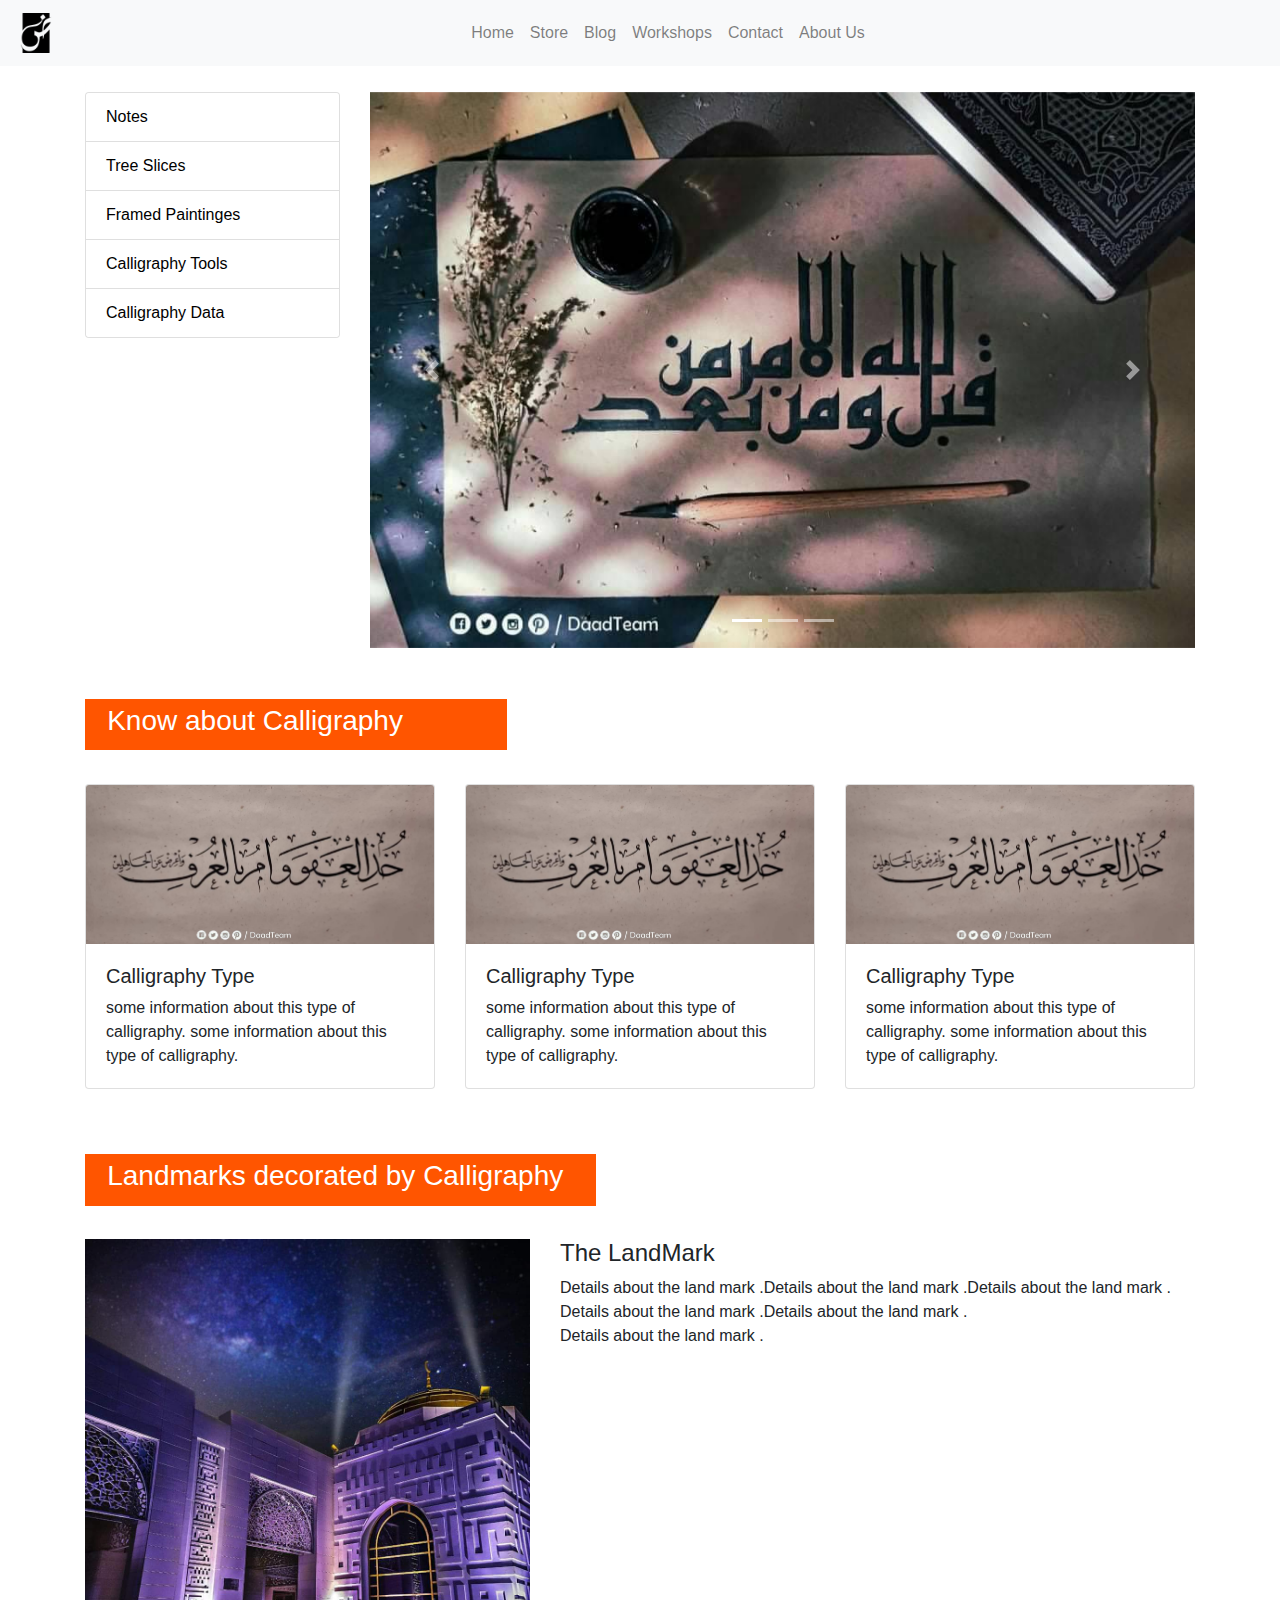
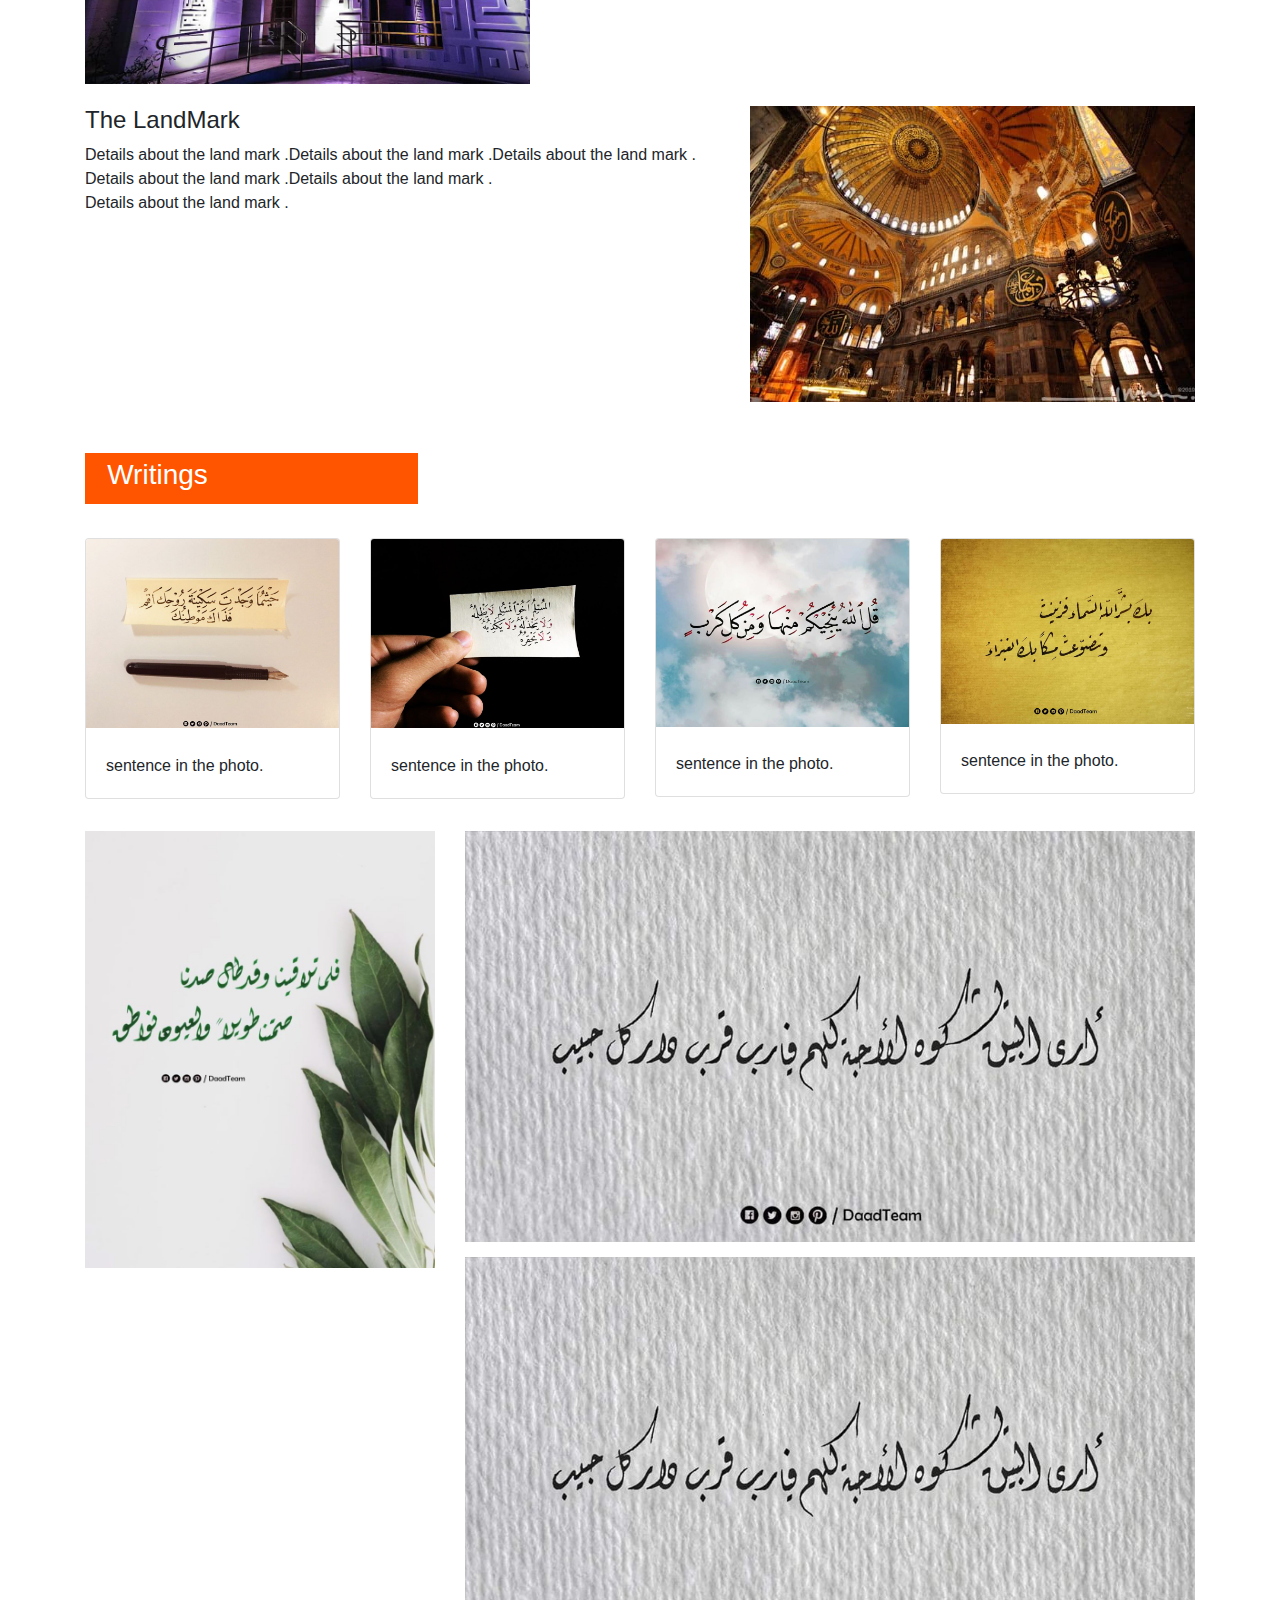
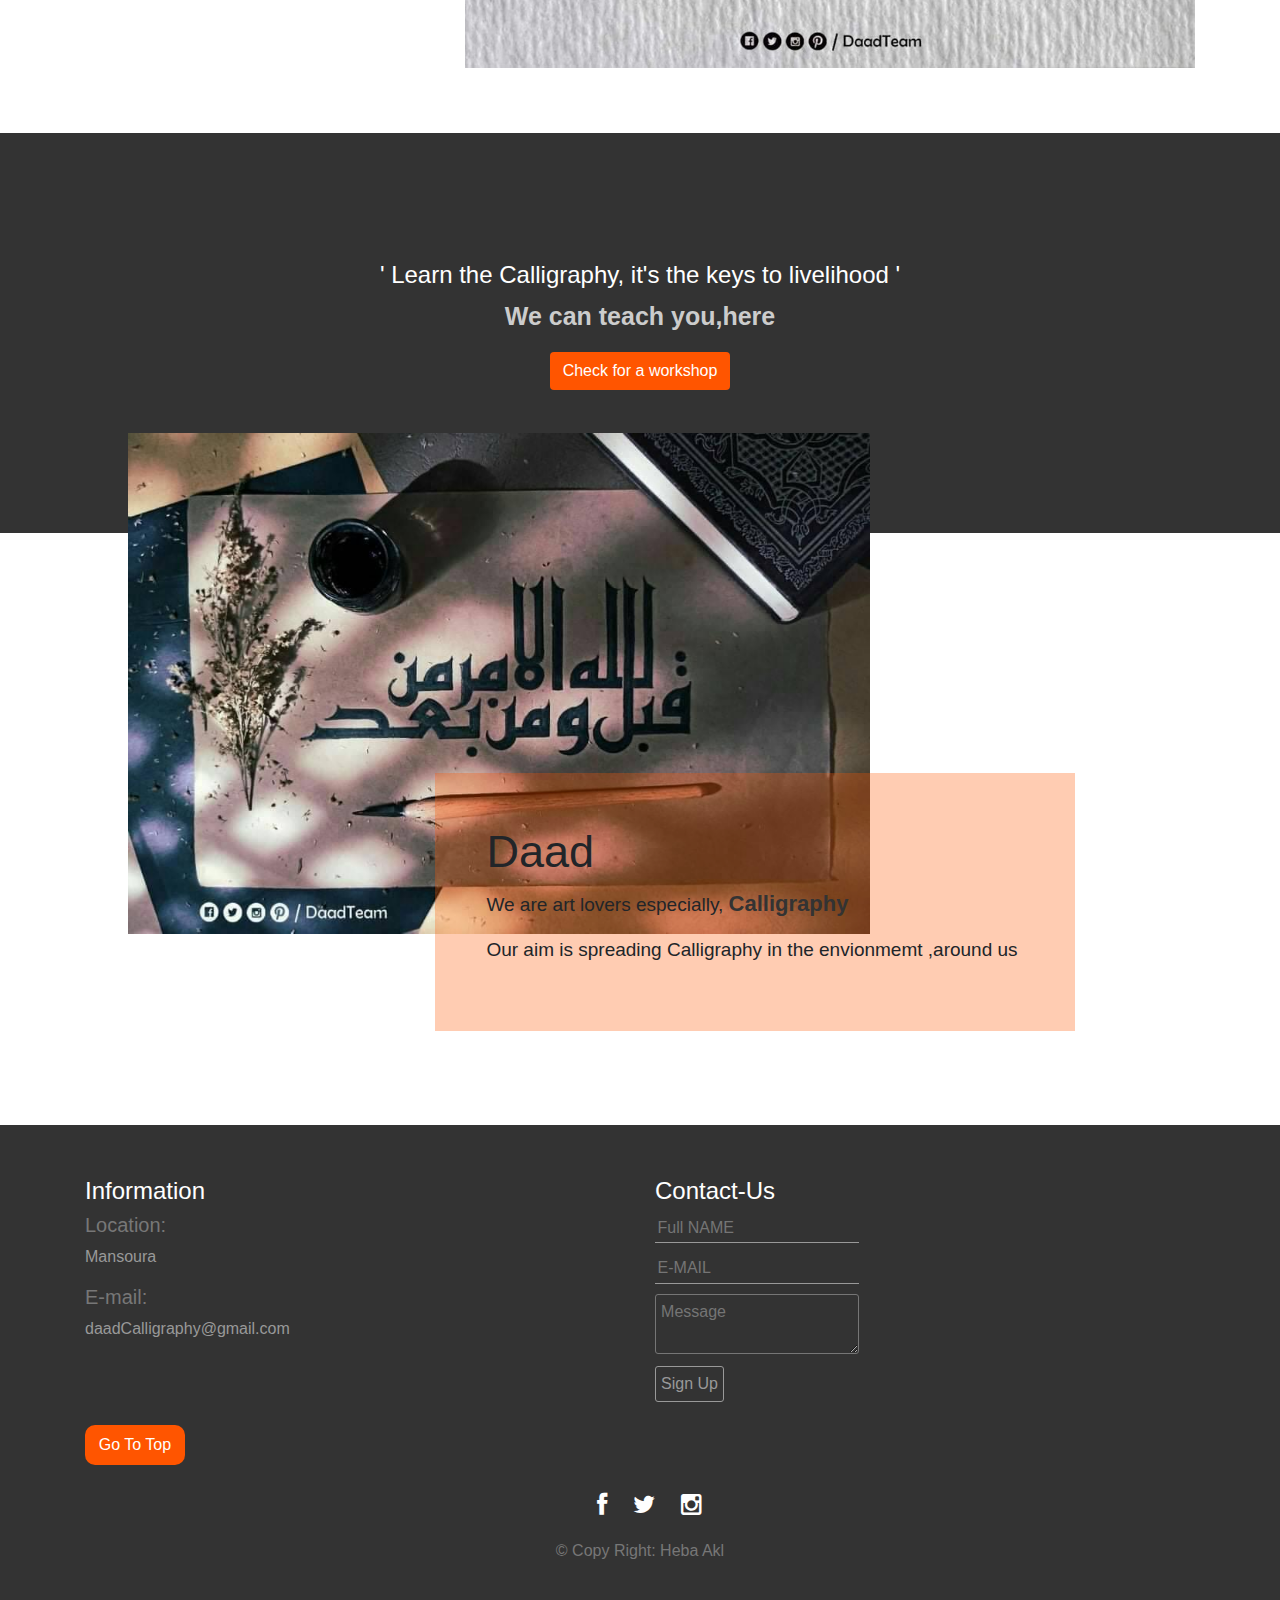
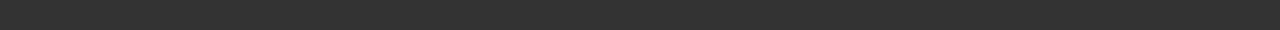
<file: index.html>
<!DOCTYPE html>
<html>
    <head>
        <link rel="stylesheet" href="css/bootstrap.css" >
        <link rel="stylesheet"  href="css/font-awesome.min.css">
        <link rel="stylesheet" href="css/style.css">
        <title>Daad</title>
        <style></style>

    </head>
    <body >
        <!--Header-->
        <header id="top">
            <nav class="navbar navbar-expand-lg navbar-light bg-light" >
                <a class="navbar-brand" href="#">
                    <img src="images/logo.png">
                </a>
                <button class="navbar-toggler" type="button" data-toggle="collapse" data-target="#navbarNavAltMarkup" aria-controls="navbarNavAltMarkup" aria-expanded="false" aria-label="Toggle navigation">
                    <h5 class="navbar-toggler-icon"></span>
                </button>
                <div class="collapse navbar-collapse  " id="navbarNavAltMarkup">
                    <div class="navbar-nav mx-auto ">
                        <a class="nav-item nav-link" href="index.html">Home</a>
                        <a class="nav-item nav-link" href="store.html">Store</a>
                        <a class="nav-item nav-link" href="blog.html">Blog</a>
                        <a class="nav-item nav-link" href="#workshops">Workshops</a>
                        <a class="nav-item nav-link" href="#contact">Contact</a>
                        <a class="nav-item nav-link" href="#about-us">About Us</a>
                      
                    </div>
                </div>
            </nav>
            
        </header>
        <!--End Header-->
        
        <!--Store Section-->
        <section class="store">
            <div class="container">
              <div class="row">
                  <div class="col-lg-3 col-md-4 col-sm-12 col-xs-12">
                      <div class="card" style="width: 100%;">
                        <ul class="list-group list-group-flush">
                          <li class="list-group-item"><a href="store.html#notesSection" id="notes/index">Notes</a></li>
                          <li class="list-group-item"><a href="store.html#treeSlicesSection">Tree Slices</a></li>
                          <li class="list-group-item"><a href="store.html#framedPaintingsSection">Framed Paintinges</a></li>
                          <li class="list-group-item"><a href="store.html#calligraphyToolsSection">Calligraphy Tools</a></li>
                          <li class="list-group-item"><a href="store.html#calligraphyDataSection">Calligraphy Data</a></li>
                        </ul>
                      </div>
                  </div>
                  <!--carousel-->
                  <div class="col-lg-9 col-md-8 col-sm-12 col-xs-12">
                      <div id="carouselExampleIndicators" class="carousel slide" data-ride="carousel">
                        <ol class="carousel-indicators">
                          <li data-target="#carouselExampleIndicators" data-slide-to="0" class="active"></li>
                          <li data-target="#carouselExampleIndicators" data-slide-to="1"></li>
                          <li data-target="#carouselExampleIndicators" data-slide-to="2"></li>
                        </ol>
                        <div class="carousel-inner">
                          <div class="carousel-item active">
                            <img src="images/main.jpg" class="d-block w-100" alt="...">
                          </div>
                          <div class="carousel-item">
                            <img src="images/main.jpg" class="d-block w-100" alt="...">
                          </div>
                          <div class="carousel-item">
                            <img src="images/main.jpg" class="d-block w-100" alt="...">
                          </div>
                        </div>
                        <a class="carousel-control-prev" href="#carouselExampleIndicators" role="button" data-slide="prev">
                          <span class="carousel-control-prev-icon" aria-hidden="true"></span>
                          <span class="sr-only">Previous</span>
                        </a>
                        <a class="carousel-control-next" href="#carouselExampleIndicators" role="button" data-slide="next">
                          <span class="carousel-control-next-icon" aria-hidden="true"></span>
                          <span class="sr-only">Next</span>
                        </a>
                      </div>
                  </div>
              </div><!--End row-->   
            </div><!--End Container-->
        </section>
        <!--End Store Section-->

        <!--Blog -->
        <!--Blog -KnowAbout- Section-->
        <section class="blog knowAbout">
            <div class="container">
                <div class="title">
                    <h3>Know about Calligraphy</h3>
                </div>
                <div class="row"> 
                    <div class="col-lg-4 col-md-6 col-sm-12 col-xs-12">
                        <div class="card">
                            <img src="images/type1.jpg" class="card-img-top" alt="...">
                            <div class="card-body">
                                <h5 class="text-capitalize">Calligraphy type</h5>
                                <p class="card-text">
                                    some information about this type of calligraphy.
                                    some information about this type of calligraphy.
                                </p>
                            </div>
                        </div>
                    </div>
                    <div class="col-lg-4 col-md-6 col-sm-12 col-xs-12">
                        <div class="card">
                            <img src="images/type1.jpg" class="card-img-top" alt="...">
                            <div class="card-body">
                                <h5 class="text-capitalize">Calligraphy type</h5>
                                <p class="card-text">
                                    some information about this type of calligraphy.
                                    some information about this type of calligraphy.
                                </p>
                            </div>
                        </div>
                    </div>
                    <div class="col-lg-4 col-md-6 col-sm-12 col-xs-12">
                        <div class="card">
                            <img src="images/type1.jpg" class="card-img-top" alt="...">
                            <div class="card-body">
                                <h5 class="text-capitalize">Calligraphy type</h5>
                                <p class="card-text">
                                    some information about this type of calligraphy.
                                    some information about this type of calligraphy.
                                </p>
                            </div>
                        </div>
                  </div>
                </div><!--End row-->
            </div><!--End Container-->
        </section>
        <!--End Blog -KnowAbout- Section-->

        <!--Blog -Landmarks- Section-->
        <section class="blog landmarks">
            <div class="container">
                <div class="title">
                    <h3>Landmarks decorated by Calligraphy</h3>
                </div>
                <!--row-->    
                <div class="row"> 
                    <div class="col-lg-5 col-md-6 col-sm-12 col-xs-12">
                        <img src="images/landmark1.jpg">
                    </div>
                    <div class="col-lg-7 col-md-6 col-sm-12 col-xs-12">
                        <div class="landmark-details">
                            <h4>The LandMark</h4>
                            <p>
                                Details about the land mark .Details about the land mark .Details about the land mark .
                                Details about the land mark .Details about the land mark .<br>
                                Details about the land mark .
                                
                            </p>
                        </div>
                    </div>
                </div><!--End row-->
                <!--row-->
                <div class="row">
                    <div class="col-lg-7 col-md-6 col-sm-12 col-xs-12">
                        <div class="landmark-details">
                            <h4>The LandMark</h4>
                            <p>
                                Details about the land mark .Details about the land mark .Details about the land mark .
                                Details about the land mark .Details about the land mark .<br>
                                Details about the land mark .
                                
                            </p>
                        </div>
                    </div>
                    
                    <div class="col-lg-5 col-md-6 col-sm-12 col-xs-12">
                        <img src="images/landmark2.jpg">
                    </div>
                   
                </div><!--End row-->
            </div><!--End Container-->
        </section>
        <!--End Blog -Landmarks- Section-->

        <!--Blog -Writings- Section-->
        <section class="blog writings">
            <div class="container">
                <div class="title">
                    <h3>Writings</h3>
                </div>    
                
                <div class="row"> 
                    <div class="col-lg-3 col-md-6 col-sm-12 col-xs-12">
                        <div class="card">
                            <img src="images/write1.jpg" class="card-img-top" alt="...">
                            <div class="card-body">
                                <p class="card-text">sentence in the photo.</p>
                            </div>
                        </div>
                        
                    </div>
                    <div class="col-lg-3 col-md-6 col-sm-12 col-xs-12">
                        <div class="card">
                            <img src="images/write2.jpg" class="card-img-top" alt="...">
                            <div class="card-body">
                                <p class="card-text">sentence in the photo.</p>
                            </div>
                        </div>
                        
                    </div>
                    <div class="col-lg-3 col-md-6 col-sm-12 col-xs-12">
                        <div class="card">
                            <img src="images/write3.jpg" class="card-img-top" alt="...">
                            <div class="card-body">
                                <p class="card-text">sentence in the photo.</p>
                            </div>
                        </div>
                        
                    </div>
                    <div class="col-lg-3 col-md-6 col-sm-12 col-xs-12">
                        <div class="card">
                            <img src="images/write4.jpg" class="card-img-top" alt="...">
                            <div class="card-body">
                                <p class="card-text">sentence in the photo.</p>
                            </div>
                        </div>
                        
                  </div>
                </div><!--End row-->
                <div class="row"> 
                    <div class="col-lg-4 col-md-6 col-sm-12 col-xs-12">
                        <img src="images/write5.jpg">
                        
                    </div>
                    <div class="col-lg-8 col-md-6 col-sm-12 col-xs-12">
                        <img src="images/write6.jpg">
                        <img src="images/write6.jpg">

                        
                    </div>
                    
                </div><!--End row-->
            </div><!--End Container-->
        </section>
        <!--End Blog -Writings- Section-->
        <!--End Blog-->

        <!--WorkShops Section-->
        <section class="workshops" id="workshops">
            <div class="container text-center">
                <h4>' Learn the Calligraphy, it's the keys to livelihood '</h4>
                <p>We can teach you,here</p>
                <button class="btn" id="check-workshop">Check for a workshop</button>
            </div><!--End Container-->
        </section>

        <div class="check-for-workshop mx-auto" id="check-for-workshop">
            <span  class="closebtn" onclick="closeCheckWorkShop()">&times;</span>
            <div class="content">
                <h2>WorkShops</h2>
                <p>Sorry, we don't have any workshops now,
                    check in another time later
                </p>
            </div>
        </div>
        <!--End WorkShops Section-->

        <!--AboutUs Section-->
        <section class="about-us" id="about-us">
            <div class="container">
                <div class="img-cal text-center">
                    <img src="images/main.jpg">

                </div>
                <div class="text-cal">
                    <h2>Daad</h2>
                    <p>We are art lovers especially, <span>Calligraphy</span></p>
                    <p>Our aim is spreading Calligraphy in the envionmemt ,around us</p>
                </div>    
                
            </div><!--End Container-->
        </section>
        <!--End AboutUs Section-->

        <!--Footer-->
        <footer id="contact">
            <div class="container">
                <!--row-->
                <div class="row">
                    <div class="col-lg-3 info">
                        <h4>Information</h4>
                        <h5><i></i>Location:</h5>
                        <p>Mansoura</p>
                        <h5><i></i>E-mail:</h5>
                        <p>daadCalligraphy@gmail.com</p>
                    </div>
                    <div class="col-lg-3"></div>
                    <div class="col-lg-3 contact">
                        <h4>Contact-Us</h4>
                        <form>
                            <input type="text" placeholder="Full NAME" >
                            <input type="email" placeholder="E-MAIL" >
                            <textarea placeholder="Message"></textarea>
                            <br>
                            <button class="text-center">Sign Up</button>
                        </form>
                    </div>
                </div><!--End row-->
                <button class="go-top"><a href="#top">Go To Top</a></button>

                <div class="social text-center">
                    <ul>
                        <li><a href="https://www.facebook.com/DaadTeam/"><i class="fa fa-facebook "></i></a></li>
                        <li><a href="https://www.twitter.com/DaadTeam/"><i class="fa fa-twitter"></i></a></li>
                        <li><a href="https://www.instagram.com/DaadTeam/"><i class="fa fa-instagram"></i></a></li>
                    </ul>
                </div>
                <P class="text-center">&copy; Copy Right: Heba Akl</P>
            </div><!--End Container-->
        </footer>

        <script src="js/jquery-3.4.1.min.js"></script>	
        <script src="js/bootstrap.min.js"></script>
        <script src="js/script.js"></script>
        <script></script>
    </body>
</html>
</file>
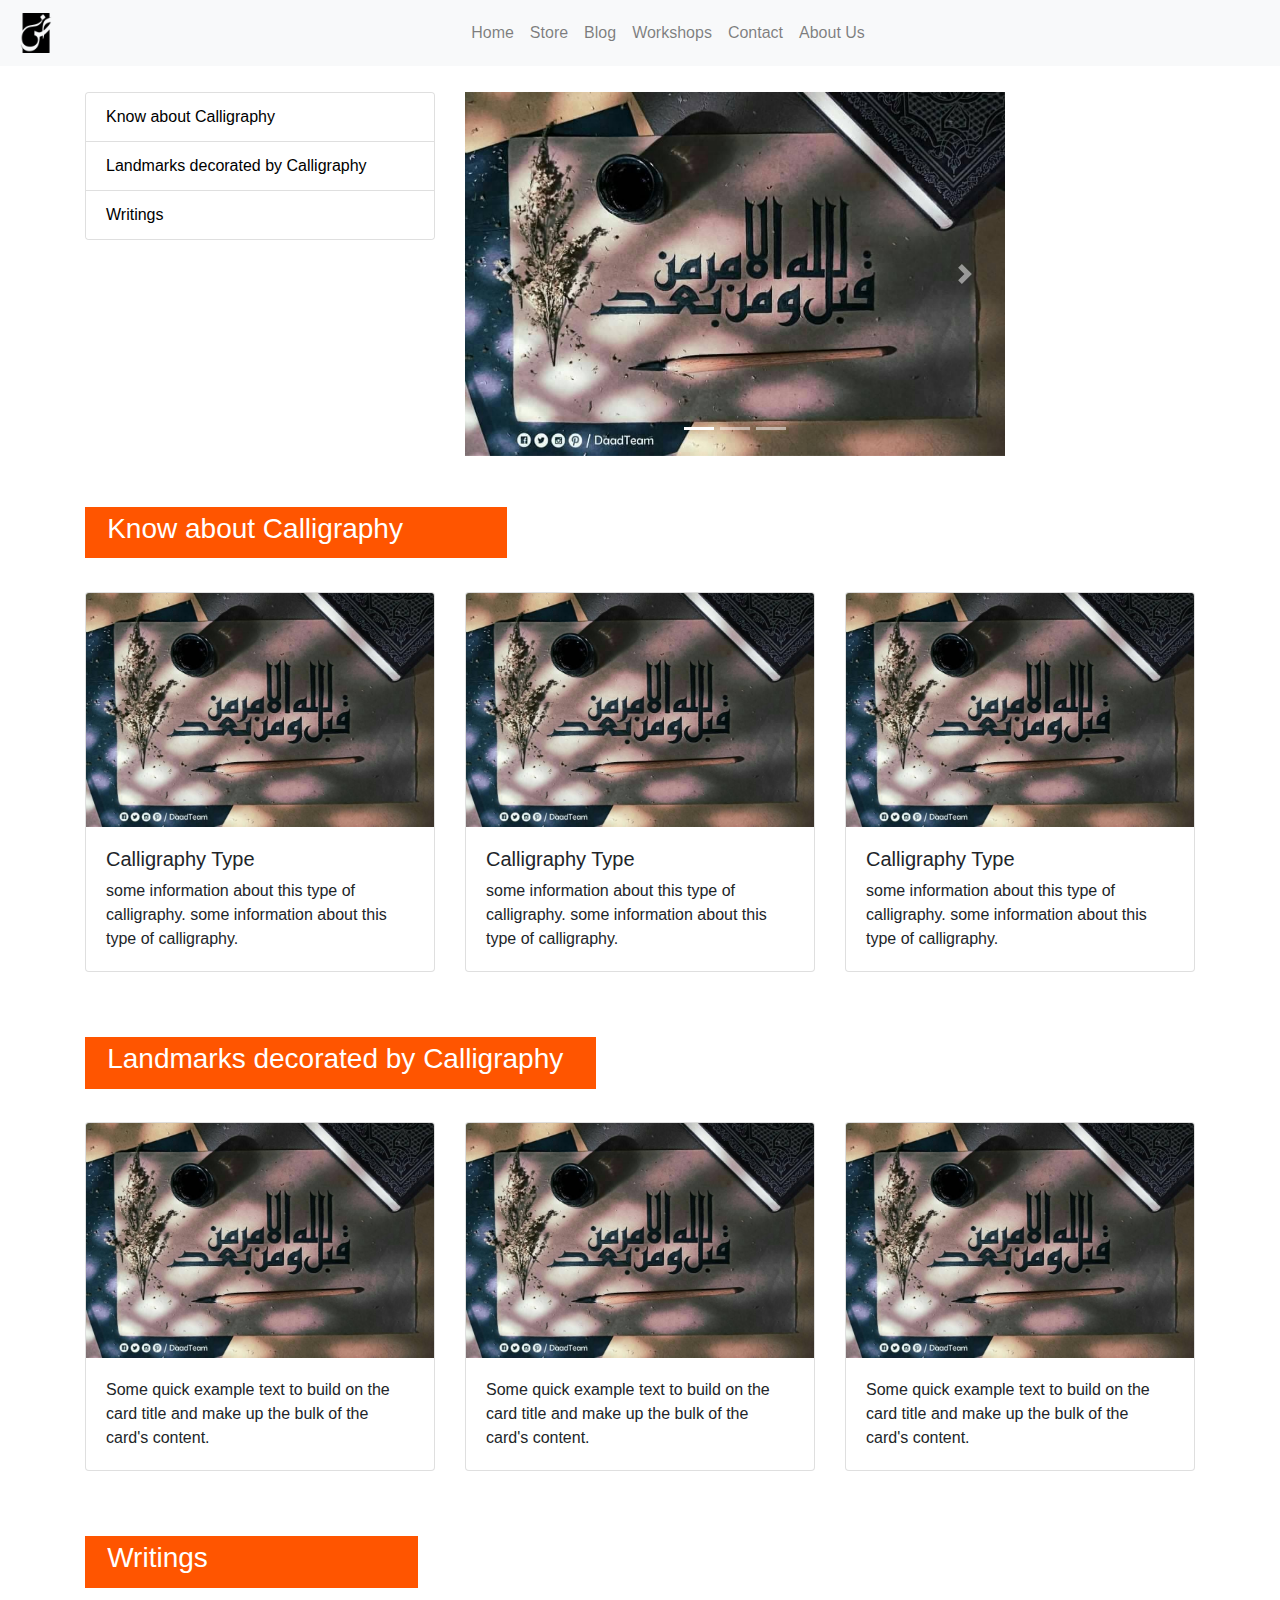
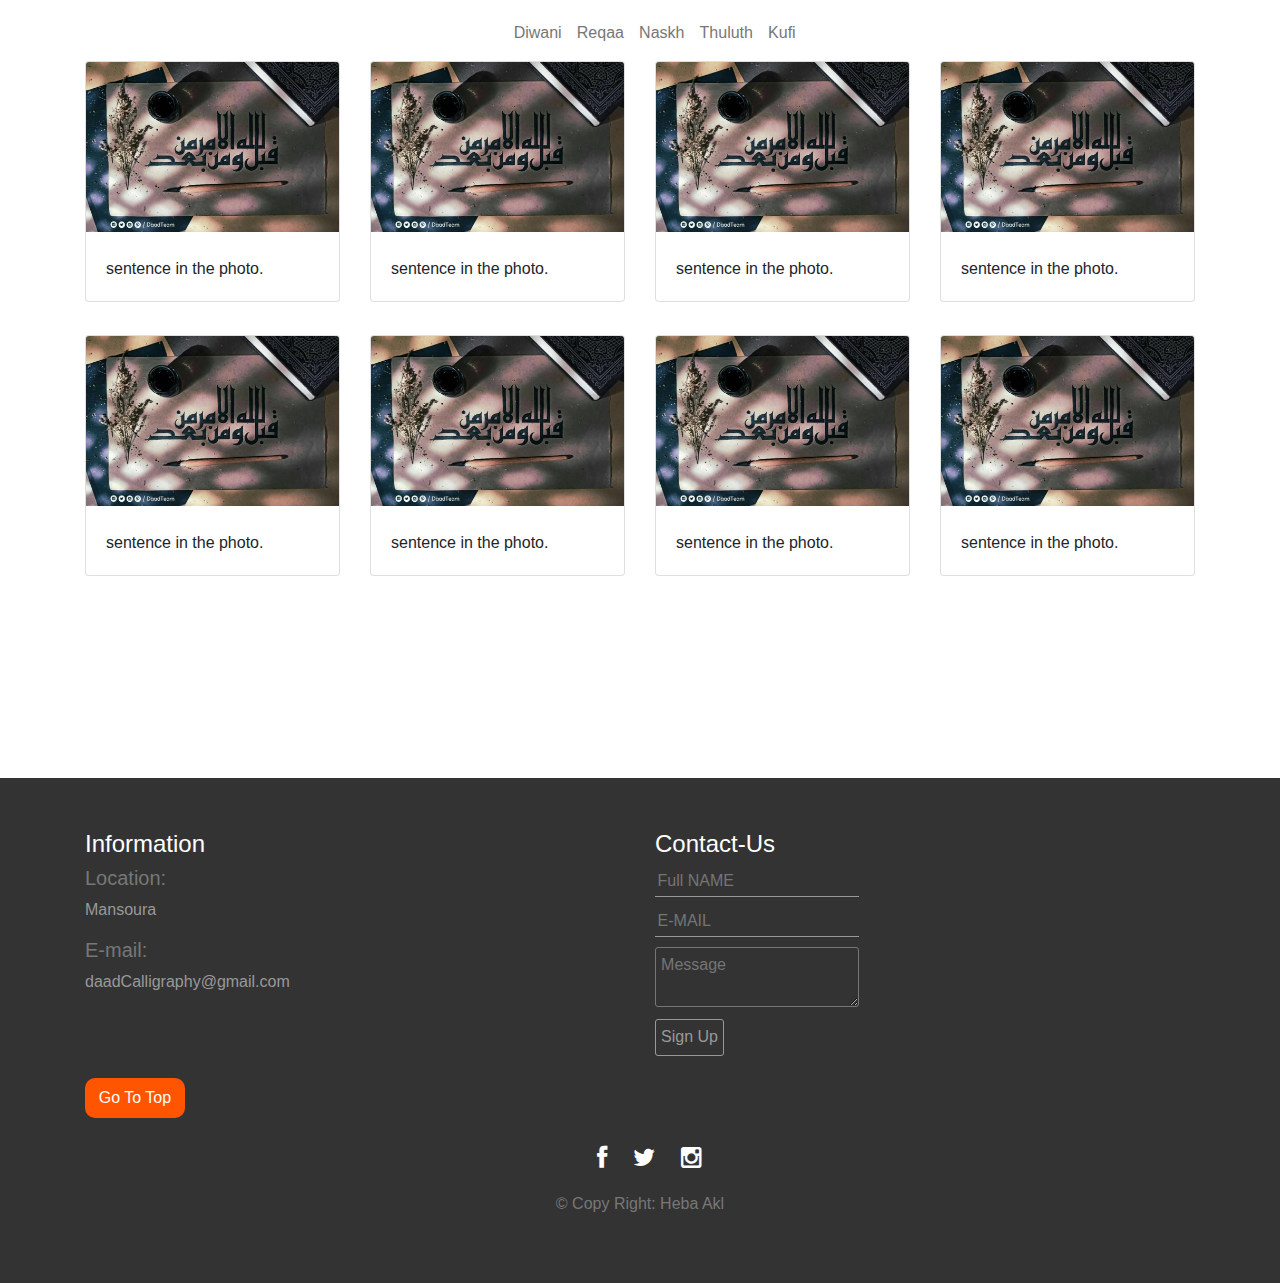
<file: blog.html>
<!DOCTYPE html>
<html>
    <head>
        <link rel="stylesheet" href="css/bootstrap.css" >
        <link rel="stylesheet"  href="css/font-awesome.min.css">
        <link rel="stylesheet" href="css/style.css">
        <title>Daad</title>
    </head>
    <body>
        <!--Header-->
        <header id="top">
            <nav class="navbar navbar-expand-lg navbar-light bg-light" >
                <a class="navbar-brand" href="#">
                    <img src="images/logo.png">
                </a>
                <button class="navbar-toggler" type="button" data-toggle="collapse" data-target="#navbarNavAltMarkup" aria-controls="navbarNavAltMarkup" aria-expanded="false" aria-label="Toggle navigation">
                    <span class="navbar-toggler-icon"></span>
                </button>
                <div class="collapse navbar-collapse" id="navbarNavAltMarkup">
                    <div class="navbar-nav mx-auto">
                        <a class="nav-item nav-link" href="index.html">Home</a>
                        <a class="nav-item nav-link" href="store.html">Store</a>
                        <a class="nav-item nav-link" href="blog.html">Blog</a>
                        <a class="nav-item nav-link" href="index.html#workshops">Workshops</a>
                        <a class="nav-item nav-link" href="index.html#contact">Contact</a>
                        <a class="nav-item nav-link" href="index.html#about-us">About Us</a>
                      
                    </div>
                </div>
            </nav>
        </header>
        <!--End Header-->
        <section class="Blog-main">
            <div class="container">
                <div class="row">
                    <!--card-->
                    <div class="col-lg-4 col-md-4 col-sm-12 col-xs-12">
                        <div class="card">
                            <ul class="list-group list-group-flush">
                                <li class="list-group-item"><a href="#knowAbout">Know about Calligraphy</a></li>
                                <li class="list-group-item"><a href="#landmarks">Landmarks decorated by Calligraphy</a></li>
                                <li class="list-group-item"><a href="#writings">Writings</a></li>
                            </ul>
                        </div>
                    </div>
                    <!--End card-->
                    <!--carousel-->
                  <div class="col-lg-6 col-md-6 col-sm-12 col-xs-12">
                        <div id="carouselExampleIndicators" class="carousel slide" data-ride="carousel">
                        <ol class="carousel-indicators">
                            <li data-target="#carouselExampleIndicators" data-slide-to="0" class="active"></li>
                            <li data-target="#carouselExampleIndicators" data-slide-to="1"></li>
                            <li data-target="#carouselExampleIndicators" data-slide-to="2"></li>
                        </ol>
                        <div class="carousel-inner">
                            <div class="carousel-item active">
                                <img src="images/main.jpg" class="d-block w-100" alt="...">
                            </div>
                            <div class="carousel-item">
                                <img src="images/main.jpg" class="d-block w-100" alt="...">
                            </div>
                            <div class="carousel-item">
                                <img src="images/main.jpg" class="d-block w-100" alt="...">
                            </div>
                        </div>
                        <a class="carousel-control-prev" href="#carouselExampleIndicators" role="button" data-slide="prev">
                            <span class="carousel-control-prev-icon" aria-hidden="true"></span>
                            <span class="sr-only">Previous</span>
                        </a>
                        <a class="carousel-control-next" href="#carouselExampleIndicators" role="button" data-slide="next">
                            <span class="carousel-control-next-icon" aria-hidden="true"></span>
                            <span class="sr-only">Next</span>
                        </a>
                        </div>
                    </div>
                    <div class="col-lg-2 col-md-2"></div>
                </div><!--End row-->   
            </div><!--End Container-->
        </section>
        <!--End Blog Section-->


        <!--Blog -->
        <!--Blog -KnowAbout- Section-->
        <section id="knowAbout" class="blog knowAbout">
            <div class="container">
                <div class="title">
                    <h3>Know about Calligraphy</h3>
                </div>
                <div class="row"> 
                    <div class="col-lg-4 col-md-6 col-sm-6 col-xs-12">
                        <div class="card">
                            <img src="images/main.jpg" class="card-img-top" alt="...">
                            <div class="card-body">
                                <h5 class="text-capitalize">Calligraphy type</h5>
                                <p class="card-text">
                                    some information about this type of calligraphy.
                                    some information about this type of calligraphy.
                                </p>
                            </div>
                        </div>
                    </div>
                    <div class="col-lg-4 col-md-6 col-sm-6 col-xs-12">
                        <div class="card">
                            <img src="images/main.jpg" class="card-img-top" alt="...">
                            <div class="card-body">
                                <h5 class="text-capitalize">Calligraphy type</h5>
                                <p class="card-text">
                                    some information about this type of calligraphy.
                                    some information about this type of calligraphy.
                                </p>
                            </div>
                        </div>
                    </div>
                    <div class="col-lg-4 col-md-6 col-sm-6 col-xs-12">
                        <div class="card">
                            <img src="images/main.jpg" class="card-img-top" alt="...">
                            <div class="card-body">
                                <h5 class="text-capitalize">Calligraphy type</h5>
                                <p class="card-text">
                                    some information about this type of calligraphy.
                                    some information about this type of calligraphy.
                                </p>
                            </div>
                        </div>
                  </div>
                </div><!--End row-->
            </div><!--End Container-->
        </section>
        <!--End Blog -KnowAbout- Section-->

        <!--Blog -Landmarks- Section-->
        <section id="landmarks" class="blog landmarks">
            <div class="container">
                <div class="title">
                    <h3>Landmarks decorated by Calligraphy</h3>
                </div>    
                <div class="row"> 
                    <div class="col-lg-4 col-md-6 col-sm-6 col-xs-12">
                        <div class="card" >
                            <img src="images/main.jpg" class="card-img-top" alt="...">
                            <div class="card-body">
                                <p class="card-text">Some quick example text to build on the card title and make up the bulk of the card's content.</p>
                            </div>
                        </div>
                    </div>
                    <div class="col-lg-4 col-md-6 col-sm-6 col-xs-12">
                        <div class="card" >
                            <img src="images/main.jpg" class="card-img-top" alt="...">
                            <div class="card-body">
                                <p class="card-text">Some quick example text to build on the card title and make up the bulk of the card's content.</p>
                            </div>
                        </div>
                    </div>
                    <div class="col-lg-4 col-md-6 col-sm-6 col-xs-12">
                        <div class="card" >
                            <img src="images/main.jpg" class="card-img-top" alt="...">
                            <div class="card-body">
                                <p class="card-text">Some quick example text to build on the card title and make up the bulk of the card's content.</p>
                            </div>
                        </div>
                  </div>
                </div><!--End row-->
            </div><!--End Container-->
        </section>
        <!--End Blog -Landmarks- Section-->

        <!--Blog -Writings- Section-->
        <section id="writings" class="blog writings">
            <div class="container">
                <div class="title">
                    <h3>Writings</h3>
                </div>    
                <ul>
                    <li>Diwani</li>
                    <li>Reqaa</li>
                    <li>Naskh</li>
                    <li>Thuluth</li>
                    <li>Kufi</li>
                </ul>
                <div class="row"> 
                    <div class="col-lg-3 col-md-6 col-sm-12 col-xs-12">
                        <div class="card">
                            <img src="images/main.jpg" class="card-img-top" alt="...">
                            <div class="card-body">
                                <p class="card-text">sentence in the photo.</p>
                            </div>
                        </div>
                    </div>
                    <div class="col-lg-3 col-md-6 col-sm-12 col-xs-12">
                        <div class="card">
                            <img src="images/main.jpg" class="card-img-top" alt="...">
                            <div class="card-body">
                                <p class="card-text">sentence in the photo.</p>
                            </div>
                        </div>
                    </div>
                    <div class="col-lg-3 col-md-6 col-sm-12 col-xs-12">
                        <div class="card">
                            <img src="images/main.jpg" class="card-img-top" alt="...">
                            <div class="card-body">
                                <p class="card-text">sentence in the photo.</p>
                            </div>
                        </div>
                    </div>
                    <div class="col-lg-3 col-md-6 col-sm-12 col-xs-12">
                        <div class="card">
                            <img src="images/main.jpg" class="card-img-top" alt="...">
                            <div class="card-body">
                                <p class="card-text">sentence in the photo.</p>
                            </div>
                        </div>
                  </div>
                </div><!--End row-->
                <div class="row"> 
                    <div class="col-lg-3 col-md-6 col-sm-12 col-xs-12">
                        <div class="card">
                            <img src="images/main.jpg" class="card-img-top" alt="...">
                            <div class="card-body">
                                <p class="card-text">sentence in the photo.</p>
                            </div>
                        </div>
                    </div>
                    <div class="col-lg-3 col-md-6 col-sm-12 col-xs-12">
                        <div class="card">
                            <img src="images/main.jpg" class="card-img-top" alt="...">
                            <div class="card-body">
                                <p class="card-text">sentence in the photo.</p>
                            </div>
                        </div>
                    </div>
                    <div class="col-lg-3 col-md-6 col-sm-12 col-xs-12">
                        <div class="card">
                            <img src="images/main.jpg" class="card-img-top" alt="...">
                            <div class="card-body">
                                <p class="card-text">sentence in the photo.</p>
                            </div>
                        </div>
                    </div>
                    <div class="col-lg-3 col-md-6 col-sm-12 col-xs-12">
                        <div class="card">
                            <img src="images/main.jpg" class="card-img-top" alt="...">
                            <div class="card-body">
                                <p class="card-text">sentence in the photo.</p>
                            </div>
                        </div>
                  </div>
                </div><!--End row-->
            </div><!--End Container-->
        </section>
        <!--End Blog -Writings- Section-->

        <!--Footer-->
        <footer id="contact">
            <div class="container">
                <!--row-->
                <div class="row">
                    <div class="col-lg-3 info">
                        <h4>Information</h4>
                        <h5><i></i>Location:</h5>
                        <p>Mansoura</p>
                        <h5><i></i>E-mail:</h5>
                        <p>daadCalligraphy@gmail.com</p>
                    </div>
                    <div class="col-lg-3"></div>
                    <div class="col-lg-3 contact">
                        <h4>Contact-Us</h4>
                        <form>
                            <input type="text" placeholder="Full NAME" >
                            <input type="email" placeholder="E-MAIL" >
                            <textarea placeholder="Message"></textarea>
                            <br>
                            <button class="text-center">Sign Up</button>
                        </form>
                    </div>
                </div><!--End row-->
                <button class="go-top"><a href="#top">Go To Top</a></button>

                <div class="social text-center">
                    <ul>
                        <li><a href="https://www.facebook.com/DaadTeam/"><i class="fa fa-facebook "></i></a></li>
                        <li><a href="https://www.twitter.com/DaadTeam/"><i class="fa fa-twitter"></i></a></li>
                        <li><a href="https://www.instagram.com/DaadTeam/"><i class="fa fa-instagram"></i></a></li>
                    </ul>
                </div>
                <P class="text-center">&copy; Copy Right: Heba Akl</P>
            </div><!--End Container-->
        </footer>
        <!--End Footer-->
        <script src="js/jquery-3.4.1.min.js"></script>	
        <script src="js/bootstrap.min.js"></script>
        <script src="js/script.js"></script>
    </body>
</html>
</file>
<file: css/style.css>
html {
  scroll-behavior: smooth; }

img {
  width: 100%; }

header nav .navbar-brand img {
  width: 40px;
  height: 40px; }
header nav .navbar-nav a:hover {
  background-color: rgba(255, 85, 0, 0.3);
  border-radius: 5px;
  padding: 10px; }

/*Store*/
.store, .Blog-main {
  margin-top: 2%;
  margin-bottom: 2%; }
  .store .card, .Blog-main .card {
    margin-bottom: 2%; }
    .store .card ul li, .Blog-main .card ul li {
      cursor: pointer; }
      .store .card ul li a, .Blog-main .card ul li a {
        text-decoration: none;
        color: #000; }
      .store .card ul li:hover, .Blog-main .card ul li:hover {
        background-color: #f50;
        color: #fff; }
        .store .card ul li:hover a, .Blog-main .card ul li:hover a {
          color: #fff; }
  .store .img-store, .Blog-main .img-store {
    width: 100%;
    height: 450px;
    background-image: url(../images/welcome.jpg);
    background-size: cover;
    padding-top: 20%;
    color: #fff; }
    .store .img-store h2 span, .Blog-main .img-store h2 span {
      color: #f50; }

.row {
  margin-bottom: 2%; }

.items {
  display: none; }
  .items img {
    margin-bottom: 2%; }

/*Blog*/
.blog {
  margin-bottom: 4%; }
  .blog .title {
    background: #f50;
    padding: 5px;
    padding-left: 2%;
    margin-bottom: 3%;
    color: #fff; }
  .blog .card {
    width: 100%;
    margin-bottom: 4%; }

.knowAbout {
  margin-top: 4%; }
  .knowAbout .title {
    width: 38%; }

.landmarks .title {
  width: 46%; }
.landmarks img {
  width: 100%; }

.writings .title {
  width: 30%; }
.writings ul {
  text-align: center;
  list-style: none; }
  .writings ul li {
    display: inline-block;
    margin-right: 1%;
    color: #777; }
.writings img {
  width: 100%;
  margin-bottom: 2%; }

/*Workshops*/
.workshops {
  width: 100%;
  height: 400px;
  background-color: #333;
  padding-top: 10%; }
  .workshops h4 {
    color: #fff; }
  .workshops p {
    color: #ccc;
    font-size: 25px;
    font-weight: bold; }
  .workshops button {
    background-color: #f50;
    color: #fff; }

.check-for-workshop {
  display: none;
  width: 70%;
  height: 400px;
  position: fixed;
  top: 20%;
  left: 15%;
  z-index: 10;
  background-color: #f50;
  border-radius: 10px; }
  .check-for-workshop span {
    float: right;
    font-size: 38px;
    margin-right: 2%;
    cursor: pointer;
    color: #fff; }
  .check-for-workshop .content {
    text-align: center; }
    .check-for-workshop .content h2 {
      margin-top: 10%;
      color: #fff; }
    .check-for-workshop .content p {
      font-size: 20px;
      margin-top: 2%; }

/*About-Us*/
.about-us {
  width: 100%;
  height: 400px;
  margin-bottom: 4%;
  position: relative; }
  .about-us .img-cal {
    width: 58%;
    position: absolute;
    z-index: 1;
    top: -25%;
    left: 10%;
    margin-bottom: 2%; }
    @media (max-width: 768px) {
      .about-us .img-cal {
        width: 70%;
        left: 7%; } }
    @media (max-width: 550px) {
      .about-us .img-cal {
        width: 80%; } }
    .about-us .img-cal img {
      width: 100%; }
  .about-us .text-cal {
    width: 50%;
    height: auto;
    position: absolute;
    top: 60%;
    right: 16%;
    padding: 4%;
    z-index: 2;
    background-color: rgba(255, 85, 0, 0.3); }
    @media (max-width: 1000px) {
      .about-us .text-cal {
        width: 60%;
        top: 24%;
        right: 8%; } }
    @media (max-width: 768px) {
      .about-us .text-cal {
        width: 60%;
        top: 20%;
        right: 6%; } }
    @media (max-width: 500px) {
      .about-us .text-cal {
        top: 15%;
        right: 2%; } }
    .about-us .text-cal h2 {
      font-size: 45px; }
    .about-us .text-cal p {
      font-size: 19px; }
      .about-us .text-cal p span {
        color: #333;
        font-weight: bold;
        font-size: 22px; }

/*Footer*/
footer {
  width: 100%;
  height: auto;
  padding: 4%;
  background-color: #333;
  margin-top: 15%; }
  footer .info h4 {
    color: #fff; }
  footer .info h5 {
    color: #777; }
  footer .info p {
    color: #999; }
  footer .contact h4 {
    color: #fff; }
  footer .contact form input {
    width: 80%;
    margin-bottom: 4%;
    background: none;
    border: none;
    outline: 0;
    border-bottom: 1px solid #999;
    padding: 1%; }
  footer .contact form textarea {
    background: none;
    width: 80%;
    border-radius: 3px;
    outline: 0;
    padding: 2%;
    color: #fff; }
  footer .contact form button {
    margin-top: 2%;
    padding: 2%;
    color: #999;
    background: none;
    outline: 0;
    border: 1px solid #999;
    border-radius: 3px; }
  footer .go-top {
    background-color: #f50;
    border: none;
    outline: 0;
    width: 100px;
    height: 40px;
    border-radius: 10px; }
    footer .go-top a {
      color: #fff;
      text-decoration: none; }
  footer .social {
    margin-top: 2%; }
    footer .social ul {
      list-style: none; }
      footer .social ul li {
        display: inline-block;
        margin-right: 2%;
        font-size: 24px; }
        footer .social ul li a {
          text-decoration: none;
          color: #fff; }
          footer .social ul li a:hover {
            color: #f50; }
  footer p {
    color: #777; }

/*# sourceMappingURL=style.css.map */
</file>
